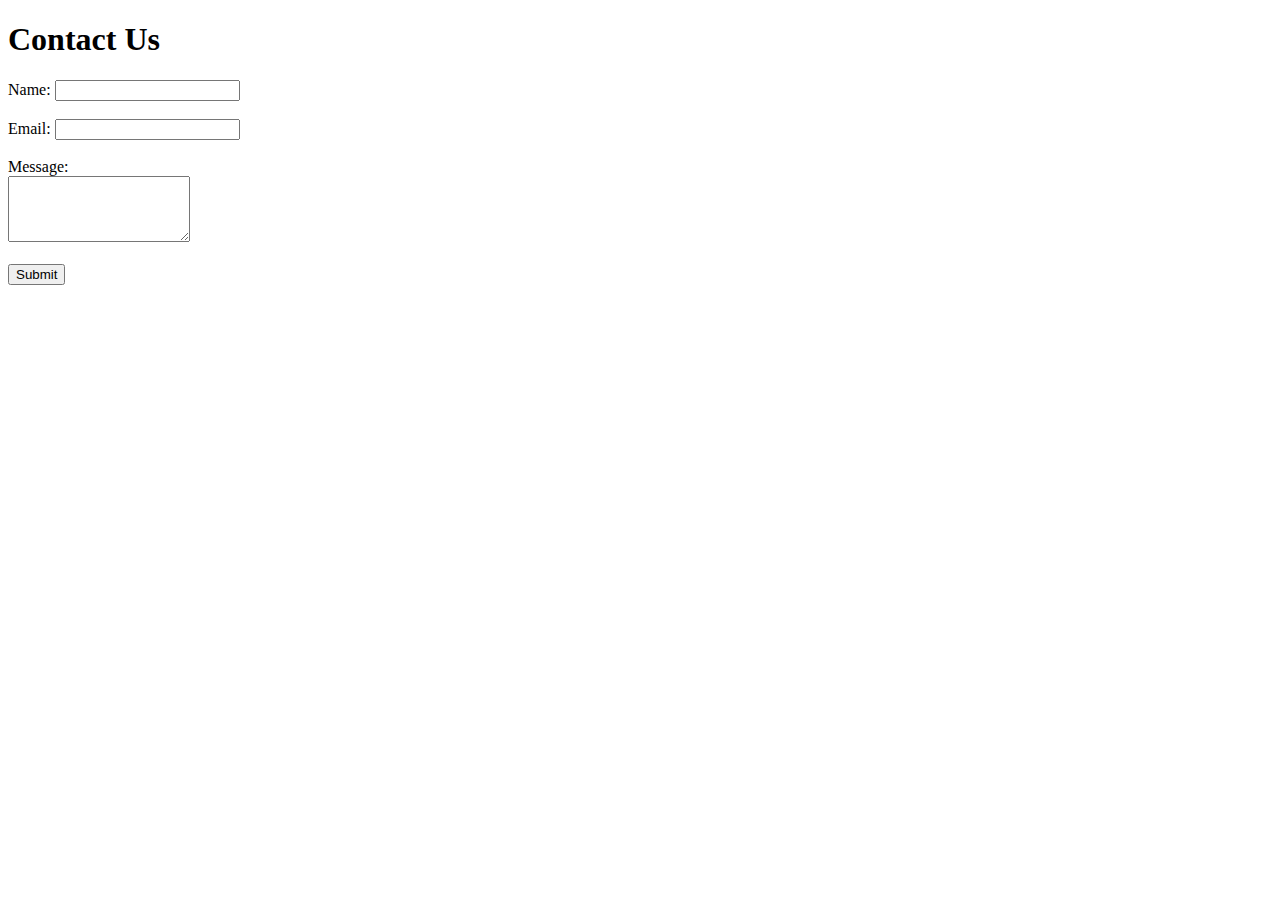
<file: Forms/index.html>
<!DOCTYPE html>
<html>
<head>
    <title>Contact Us</title>
</head>
<body>
    <h1>Contact Us</h1>
    <form action=" https://coolinhollanddemo.azurewebsites.net/" method="post">
        <label for="name">Name:</label>
        <input type="text" id="name" name="name" required><br><br>

        <label for="email">Email:</label>
        <input type="email" id="email" name="email" required><br><br>

        <label for="message">Message:</label><br>
        <textarea id="message" name="message" rows="4" required></textarea><br><br>

        <input type="submit" value="Submit">
    </form>
</body>
</html>
</file>
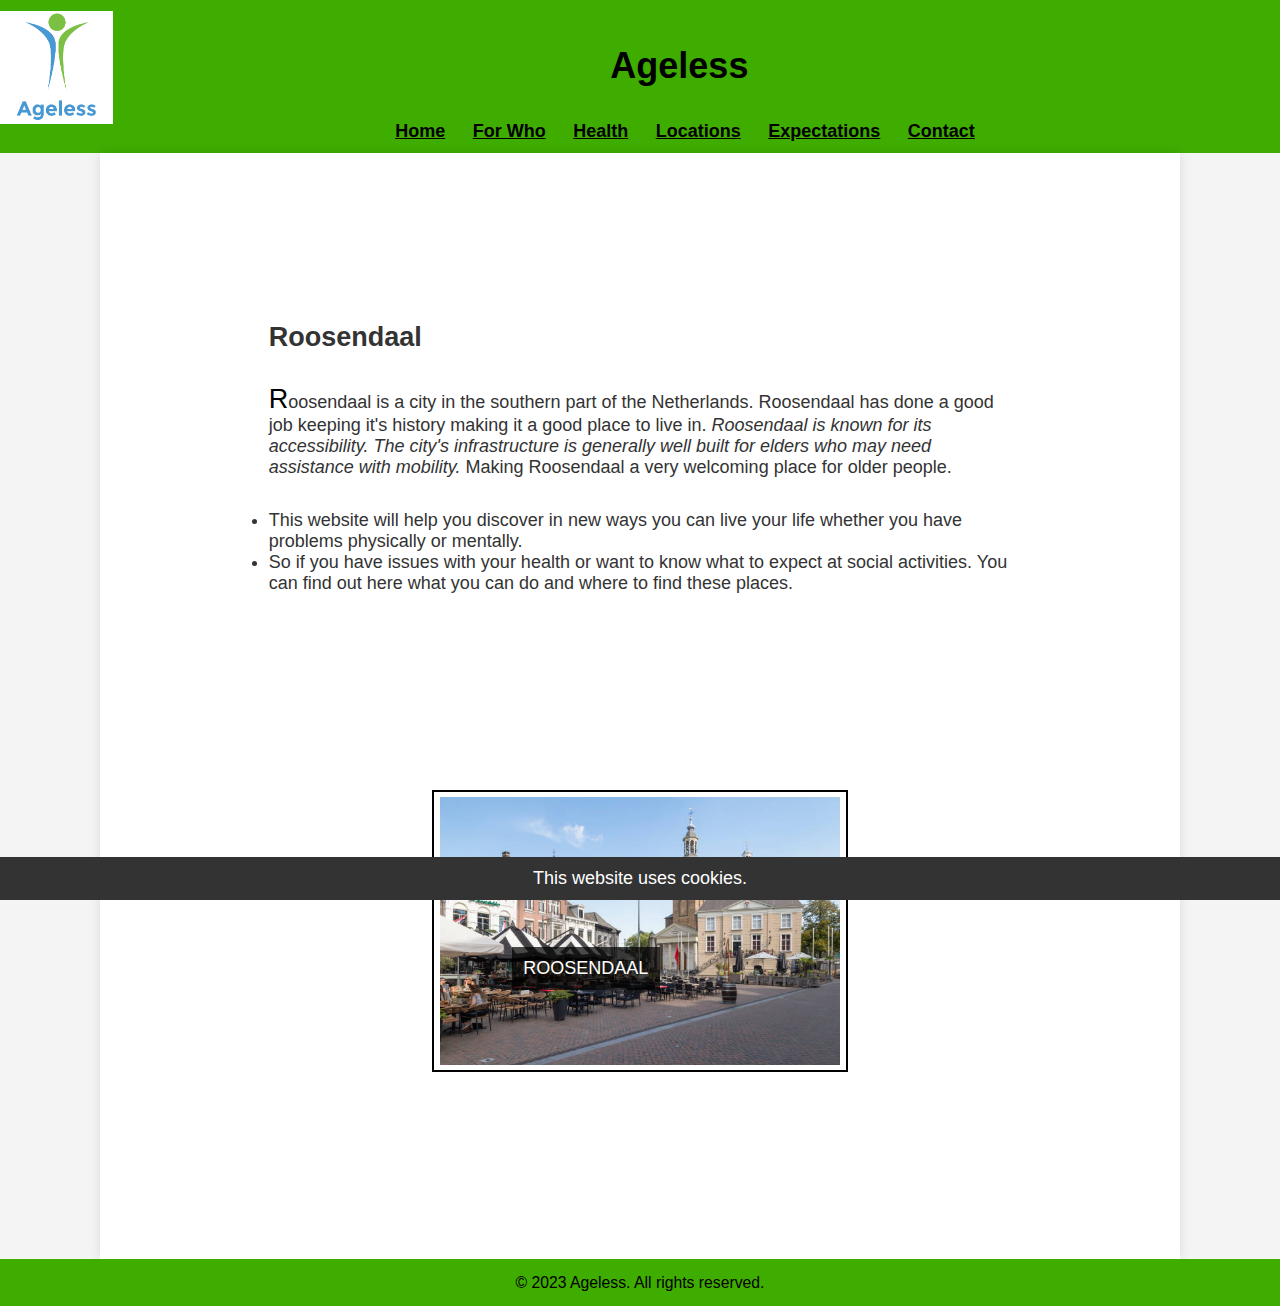
<file: PROJECT/index.html>
<!DOCTYPE html>
<html lang="en">
<head>
    <meta charset="UTF-8">
    <meta name="viewport" content="width=device-width, initial-scale=1.0">
    <link rel="stylesheet" type="text/css" href="css/style.css">
    <link rel="icon" href="img/logopng.png" type="image/png">
    <title>Ageless</title>
    
</head>


<body>
    <p class="cookie-message">This website uses cookies.</p>
    <header>
        
        <img class="home-logo" src="img/Logo2.png" alt="Logo" title="Logo of website">
        <h1 class="header1">Ageless</h1>
        
        <nav>
            <ul>
                <li><a href="index.html">Home</a></li>
                <li><a href="details1.html">For Who</a></li>
                <li><a href="details2.html">Health</a></li>
                <li><a href="details3.html">Locations</a></li>
                <li><a href="details4.html">Expectations</a></li>
                <li><a href="contact.html">Contact</a></li>
            </ul>
        </nav>
    </header>
    <main>
        <section class="Home">
            <h2>Roosendaal</h2>
            <p> Roosendaal is a city in the southern part of the Netherlands. 
                Roosendaal has done a good job keeping it's history making it a good place to live in. <em>Roosendaal is known for its accessibility. The city's infrastructure is generally well built for elders who may need assistance with mobility.</em> Making Roosendaal a very welcoming place for older people.
            </p>
            
               <ul> 
                <li>This website will help you discover in new ways you can live your life whether you have problems physically or mentally.</li>
                <li>So if you have issues with your health or want to know what to expect at social activities. You can find out here what you can do and where to find these places.</li>
                </ul>
            

            

        </section>

        <figure>
            <img class="home-image" src="img/Roosendaal-Church.jpg" alt="Roosendaal Church" title="Church of Roosendaal in the center">
            <figcaption>Roosendaal</figcaption>
        </figure>
        

    </main>
    <footer>

     

        <p>&copy; 2023 Ageless. All rights reserved.</p>
    </footer>
</body>
</html>
</file>
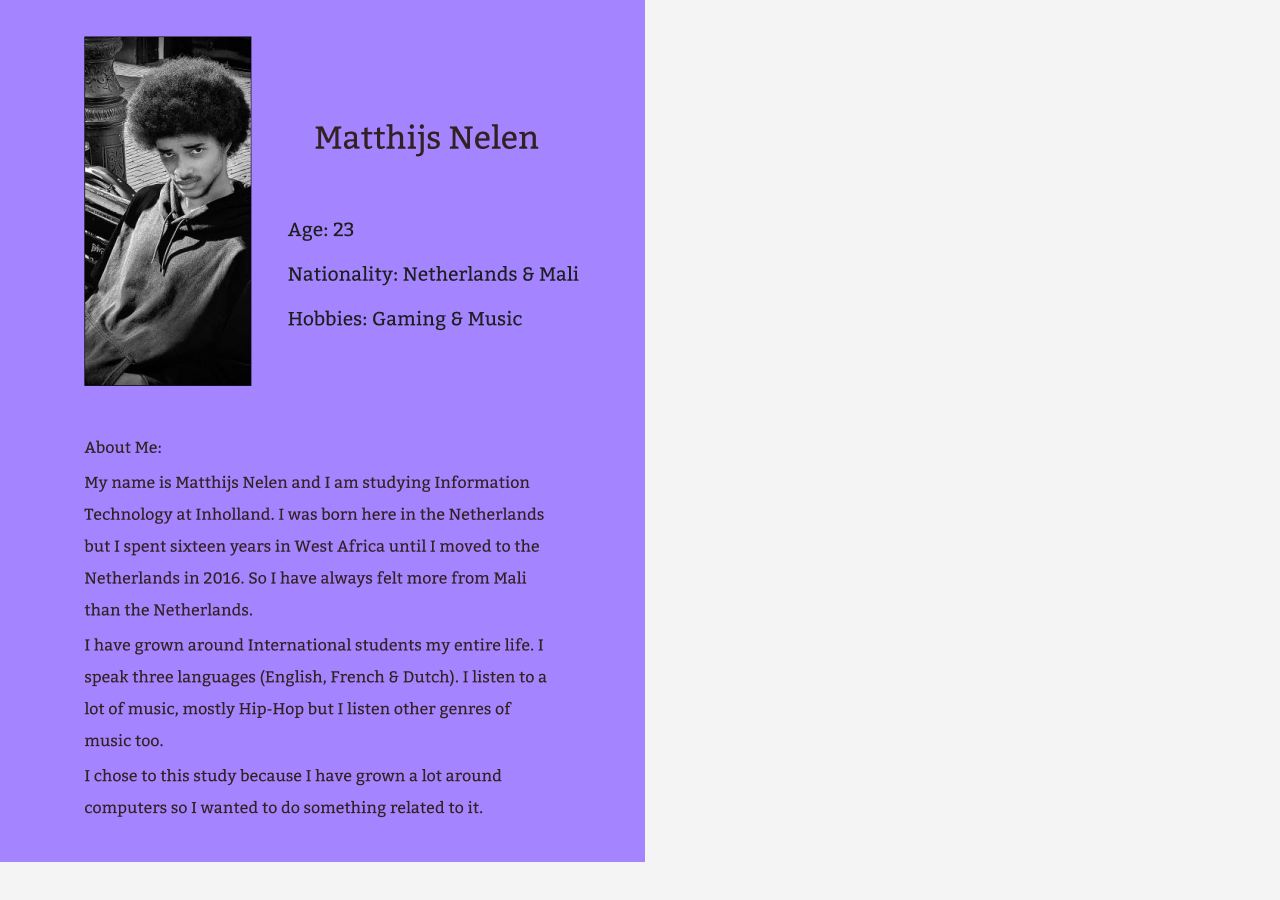
<file: PROJECT/aboutme.html>
<!DOCTYPE html>
<html lang="en">
<head>
    <meta charset="UTF-8">
    <meta name="viewport" content="width=device-width, initial-scale=1.0">

    <link rel="stylesheet" type="text/css" href="css/style.css">
    <link rel="icon" href="img/logopng.png" type="image/png">

    <title>Ageless</title>
    <h1>
        <img class="about-me" src="img/about-me.png" alt="About me" title="A document about me">
    </h1>



</html>
</file>
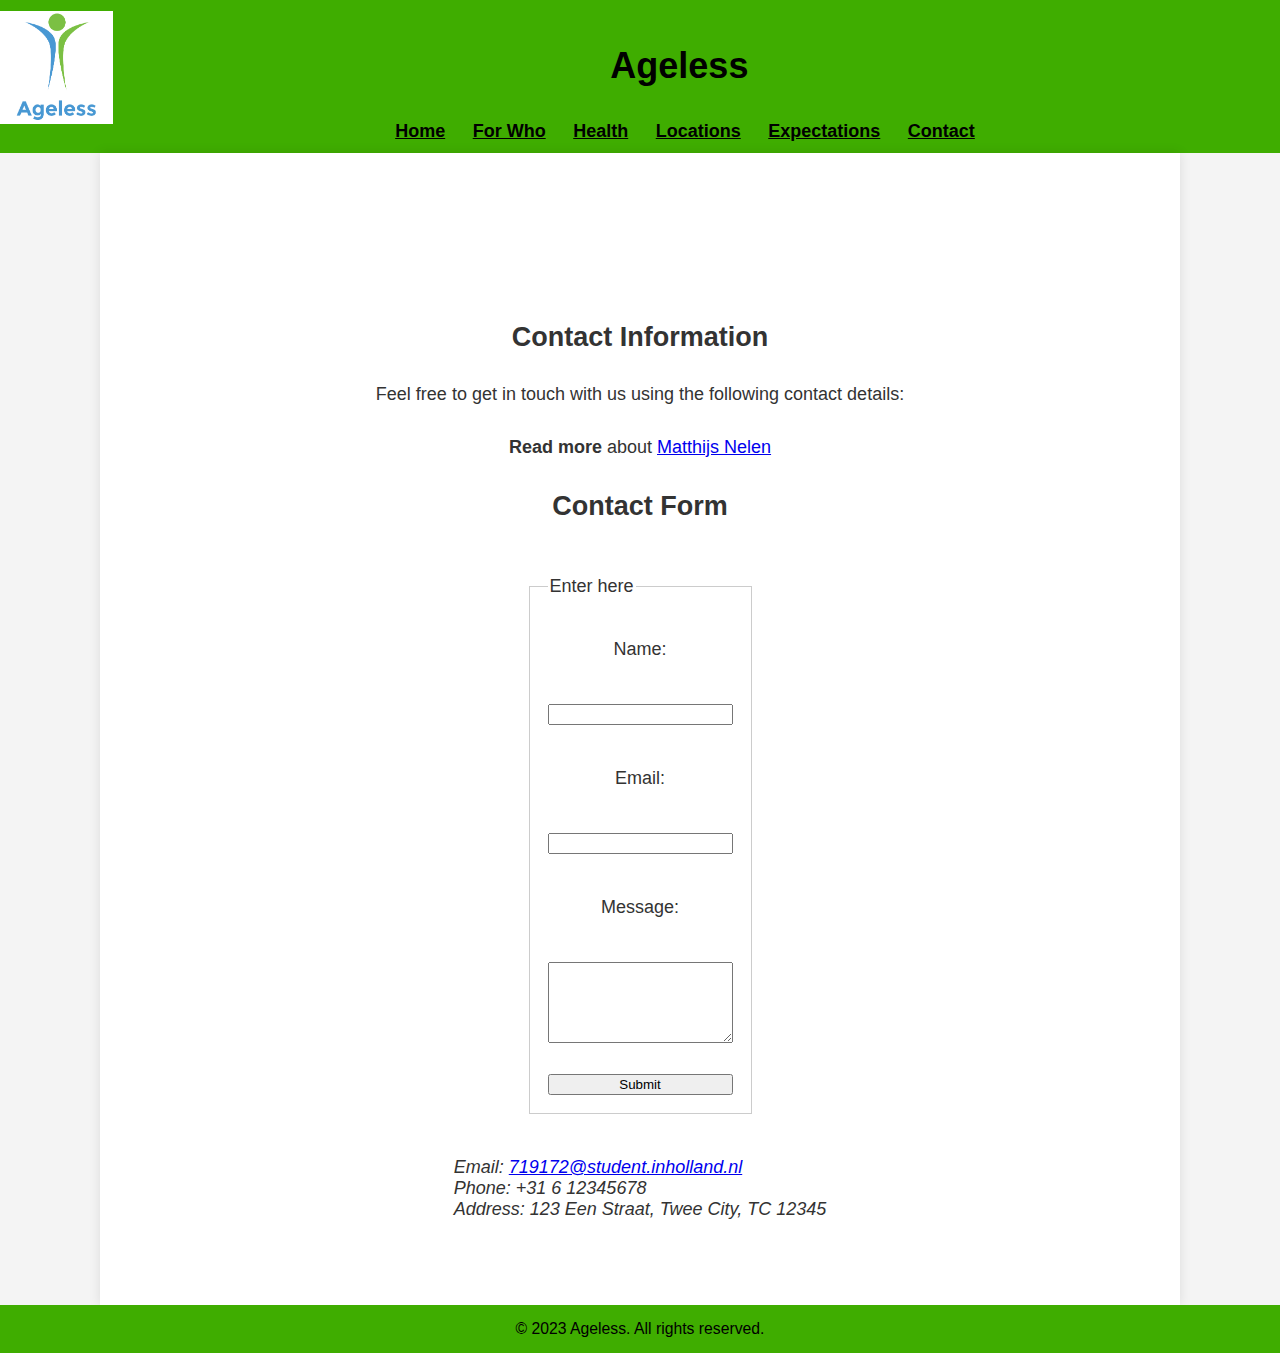
<file: PROJECT/contact.html>
<!DOCTYPE html>
<html lang="en">
<head>
    <meta charset="UTF-8">
    <meta name="viewport" content="width=device-width, initial-scale=1.0">

    <link rel="stylesheet" type="text/css" href="css/style.css">
    <link rel="icon" href="img/logopng.png" type="image/png">
    <title>Ageless</title>
</head>
<body>
    <header>
        <img class="home-logo" src="img/Logo2.png" alt="Logo" title="Logo of website">
        <h1 class="header1">Ageless</h1>
        
        <nav>
            <ul>
                <li><a href="index.html">Home</a></li>
                <li><a href="details1.html">For Who</a></li>
                <li><a href="details2.html">Health</a></li>
                <li><a href="details3.html">Locations</a></li>
                <li><a href="details4.html">Expectations</a></li>
                <li><a href="contact.html">Contact</a></li>
            </ul>
        </nav>
    </header>
    <main>
        <section class="contact-info">
            <h2>Contact Information</h2>
            <p>Feel free to get in touch with us using the following contact details:</p>
            <p class="about-me"> <strong>Read more</strong> about <a rel="author" href="aboutme.html" 
                target="_blank">Matthijs Nelen</a></p>
           
        </section>
        <aside class="contact-form">
            <h2>Contact Form</h2>
            <form>
                <fieldset>
                    <legend>Enter here</legend>
                <label for="name">Name:</label>
                <input type="text" id="name" name="name" required>
                <label for="email">Email:</label>
                <input type="email" id="email" name="email" required>
                <label for="message">Message:</label>
                <textarea id="message" name="message" rows="5" required></textarea>
                <input type="submit">
                
            </fieldset>
            </form>
            <address>
                <p>Email: <a href="mailto:719172@student.inholland.nl ">719172@student.inholland.nl </a></p>
                <p>Phone: +31 6 12345678</p>
                <p>Address: 123 Een Straat, Twee City, TC 12345</p>
            </address>
        </aside>
    </main>
    <footer>
        <p>&copy; 2023 Ageless. All rights reserved.</p>
    </footer>
</body>
</html>
</file>
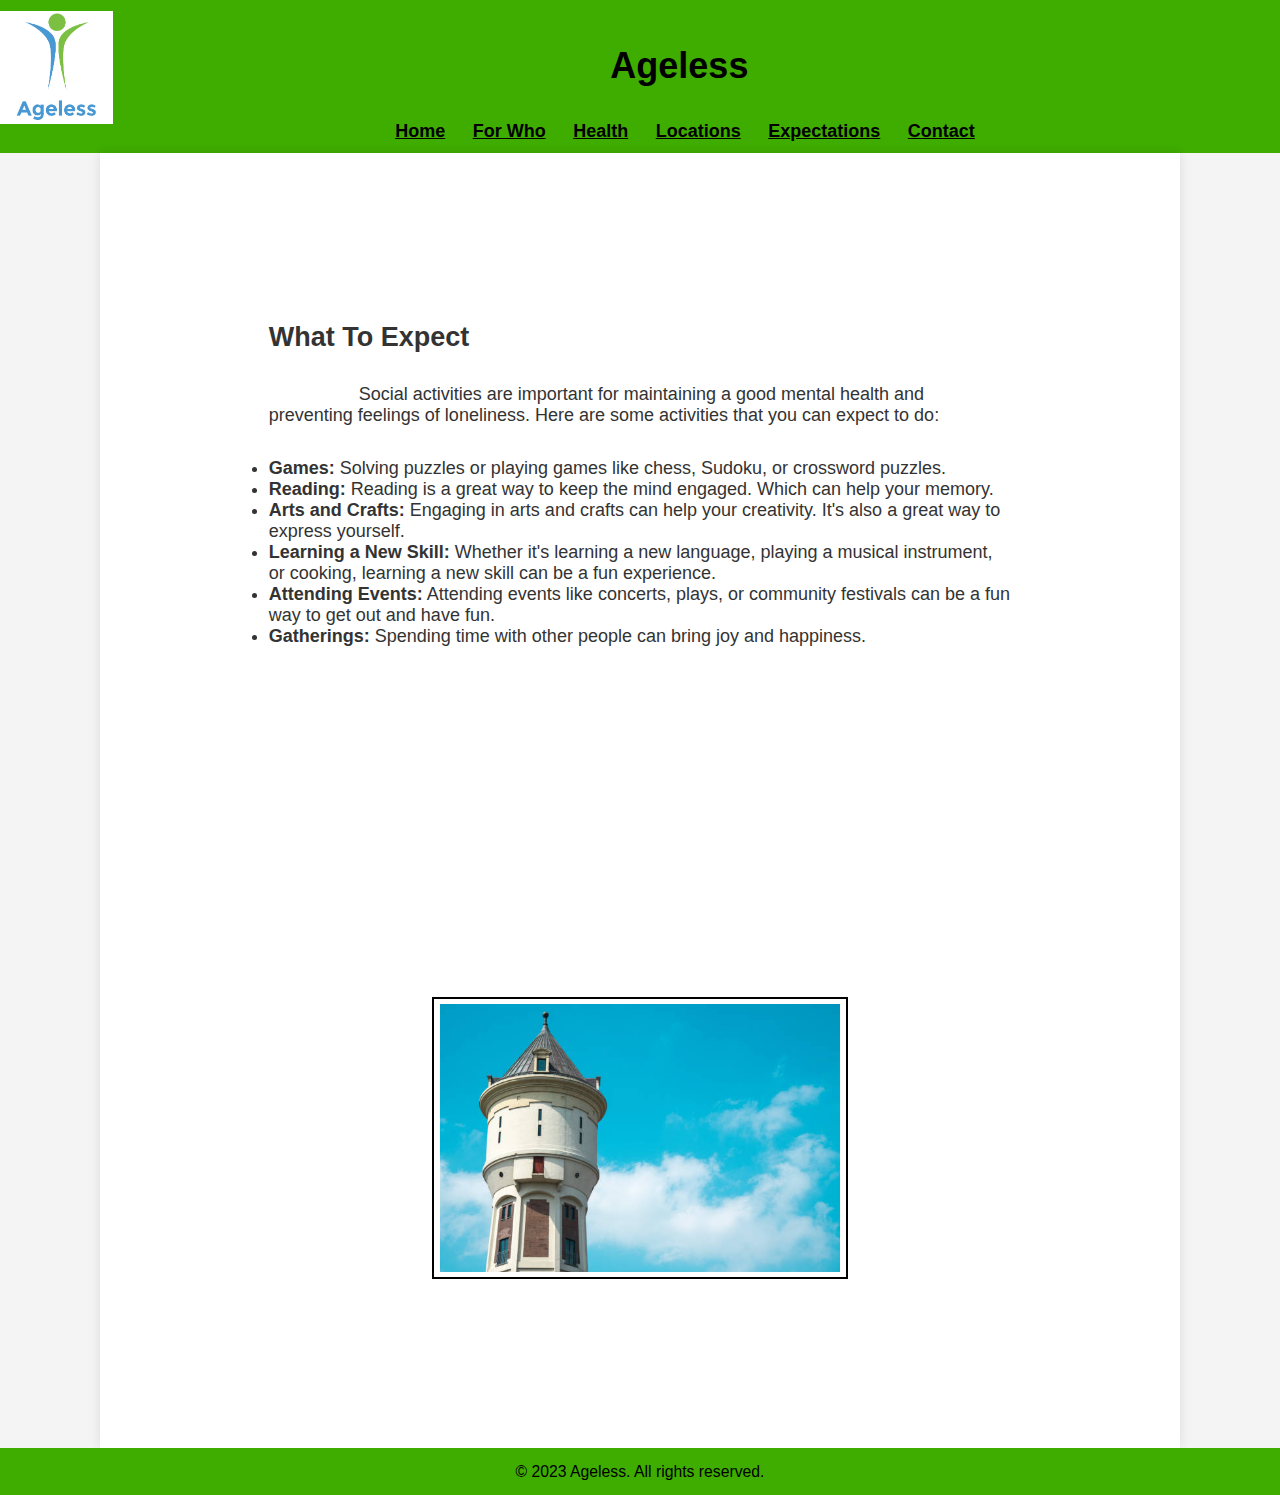
<file: PROJECT/details4.html>
<!DOCTYPE html>
<html lang="en">
<head>
    <meta charset="UTF-8">
    <meta name="viewport" content="width=device-width, initial-scale=1.0">
    <link rel="stylesheet" type="text/css" href="css/style.css">
    <link rel="icon" href="img/logopng.png" type="image/png">
    <title>Ageless</title>
</head>
<body>
    <header>
        <img class="home-logo" src="img/Logo2.png" alt="Logo" title="Logo of website">
        <h1 class="header1">Ageless</h1>
        
        <nav>
            <ul>
                <li><a href="index.html">Home</a></li>
                <li><a href="details1.html">For Who</a></li>
                <li><a href="details2.html">Health</a></li>
                <li><a href="details3.html">Locations</a></li>
                <li><a href="details4.html">Expectations</a></li>
                <li><a href="contact.html">Contact</a></li>
            </ul>
        </nav>
    </header>
    <main>
        <section class="d4-section">
            <h2>What To Expect</h2>
            <aside class="d3-spacing">Social activities are important for maintaining a good mental health and preventing feelings of loneliness. Here are some activities that you can expect to do:
                
            </aside>
            
                <ul> 
                    <li><b>Games:</b> Solving puzzles or playing games like chess, Sudoku, or crossword puzzles.</li>
                <li> <b> Reading:</b> Reading is a great way to keep the mind engaged. Which can help your memory.</li>
                <li>  <b> Arts and Crafts:</b> Engaging in arts and crafts can help your creativity. It's also a great way to express yourself.</li>
                <li>  <b>  Learning a New Skill:</b> Whether it's learning a new language, playing a musical instrument, or cooking, learning a new skill can be a fun experience.</li>
                <li>  <b> Attending Events:</b> Attending events like concerts, plays, or community festivals can be a fun way to get out and have fun.</li>
                <li>  <b> Gatherings:</b> Spending time with other people can bring joy and happiness.</li>
                    </ul>
                
        </section>
        <img class="home-image" src="img/Windo-thingy.jpg" alt="Water Tower" title="Water twoer in the center of Roosendaal">
    </main>
    <footer>
        <p>&copy; 2023 Ageless. All rights reserved.</p>
    </footer>
</body>
</html>
</file>
<file: PROJECT/css/style.css>
body, h1, h2, p, ul, li {
    margin: 0;
    padding: 0;
}



* {
    box-sizing: border-box;
  }


  @media (max-width: 768px) {
    
    body {
        font-size: 0.5em; 
    }

    img {
        min-width: 3.125em; 
        min-height: 3.125em; 
    }
    main{
        max-width: 60em;
        height: 100em;
        padding: 9.375em;
        margin: 0 auto;
        background-color: #fff;
        box-shadow: 0 0 0.625em rgba(0, 0, 0, 0.1);
    
    }
    
   .d3-section{
    margin: 8em 0;
   }

   .d4-section{
    margin:5em 0;
   }
    


    .article-txt{
        margin: 5em 0;
    }

    

    
}

@media (min-width: 768px) {
    
    body {
        font-size: 1.125em; 
    }

    img {
        min-width: 6.25em; 
        min-height: 6.25em; 
    }
}

/* Base font */
body {
    font-family: "Roboto Slab", "Arial", "Helvetica Neue", sans-serif;
    background-color: #f4f4f4;
    color: #333;
}

header {
    background-color:#3fad00;
    color: #000000;
    text-align: center;
    padding: 0.625em 0;

}

.header1{
   
    margin:  0.625em;
    padding: 0.3125em;
  text-align: center;

    
}

nav ul {
    list-style-type: style;
}


/* Orgoanization for Nav bar */
nav ul li {
    display: inline;
    margin-right: 1.25em;
    gap:1.25em;
}


nav a {
    
    color: #000000;
    font-weight: 700;
    transition: color 0.3s;
}

nav a:hover {
    color: #24baff;
}

main {
    max-width: 60em;
    max-height: fit-content;
    padding: 9.375em;
    margin: 0 auto;
    background-color: #fff;
    box-shadow: 0 0 0.625em rgba(0, 0, 0, 0.1);
    grid-auto-columns: auto;
}

/* Base for sections */
section {
    display: flex;
height: 37.5em;
flex-direction: column;
align-items: flex-start;
gap: 1.75em;
flex-shrink: 0;
align-self: stretch;
letter-spacing:normal;
word-spacing: 0em;
}

/* Article for details page 2 */
.article-txt{
    display: flex;
    height: 18.75em;
    flex-direction: column;
    align-items: flex-start;
    gap: 1.75em;
    flex-shrink: 0;
    align-self: stretch;
    letter-spacing:normal;
}

/* Base format for article */
article{
    display: flex;
height: 37.5em;
flex-direction: column;
align-items: flex-start;
gap: 1.75em;
flex-shrink: 0;
align-self: stretch;
letter-spacing:normal;
}


/* Section for homepage */
.Home{
   
    
    display: flex;
    height: 25em;
    
    flex-direction: column;
    align-items: flex-start;
    gap: 1.75em;
    flex-shrink: 0;
    align-self: stretch;
    letter-spacing:normal;
   
    
    
}

.Home p::first-letter {
    font-size: 150%;
    color: #000000;
}

.Home > a {
        
    color: rgb(75, 75, 187);
}

/* Base footer */
footer {
    background-color: #3fad00;
    color: #000000;
    text-align: center;
    padding: 0.9375em 0; 
    font-size: 0.875em; 
    align-self: flex-end;
}

/* Form for contact page */
form {
    display:flex;
    align-items:flex-start;
    flex-direction: column;
    padding: 0.625em 0;
    letter-spacing:normal;
    line-height: 2.5;
}

/* Sectoin for contact page */
.contact-info {
    display: flex;
    
height: 9.375em;
flex-direction: column;
align-items: center;
gap: 1.75em;
flex-shrink: 0;
align-self: stretch;
letter-spacing:normal;
}



.home-logo {
    display:flex ;
    max-width: 6.25em;
    max-height: 6.25em;

    
    float: left;
   
    
}



.home-image{
    max-width: 28.9375em; 
    max-height: 15.6875em;
     
     border-width:  0.125em;
  border-style: solid;
  border-color: #000000;

  margin: 0.625em;
  padding: 0.3125em; 

     display: block;
     margin: 0 auto;

     
     display: flex;
     justify-content: space-between;
     align-items: center;
}



/* Format for Form */
.contact-form{
    display: flex;
    


    height: 35.875em;
    flex-direction: column;
    align-items: center;
    gap: 1.75em;
    flex-shrink: 0;
    align-self: stretch;
    letter-spacing:normal;
}


.contact-form fieldset {
    display: flex;
    flex-direction: column;
    align-items: center;
    gap: 1.75em;
    border: 0.063em solid #ccc; 
    padding: 1em; 
}

.contact-form label {
    text-align: center;

   
}

.contact-form textarea,
.contact-form input {
    width: 100%; /* Make the input fields and textarea take up full width */
}



.d3-spacing{
    text-indent: 5em;
    word-spacing: 0em;
}


a.web-links:link {
    color: #24baff;
  }

  a.web-links:active {
    color: #fc1d1d;
  }

  a.web-links:visited {
    color: #3fad00;
  }
  
  .about-me{
    max-width: 40em;
    max-height: 50em;
    flex-direction: column;
    align-items: center;
    gap: 1.75em;
    flex-shrink: 0;
  }

  .cookie-message {
    position: fixed;
    bottom: 0;
    left: 0;
    width: 100%;
    background-color: #333;
    color: #fff;
    text-align: center;
    padding: 0.625em;
    z-index: 9999;
}






figcaption {
    position: absolute;
    bottom: -10%;
    left: 40%;
    background-color: rgba(0, 0, 0, 0.7);
    color: white;
    
    padding: 0.625em;
    text-transform: uppercase;
}


tr:nth-child(even) {
    background-color: rgb(25, 241, 43);
}

/* Style odd rows with #FFF */
tr:nth-child(odd) {
    background-color: #f10606;
}





@media (max-width: 768px) {
    figcaption {
        bottom: 40.3%; /* Adjust as needed for smaller screens */
        left: 36%; /* Adjust as needed for smaller screens */
    }
}
</file>
